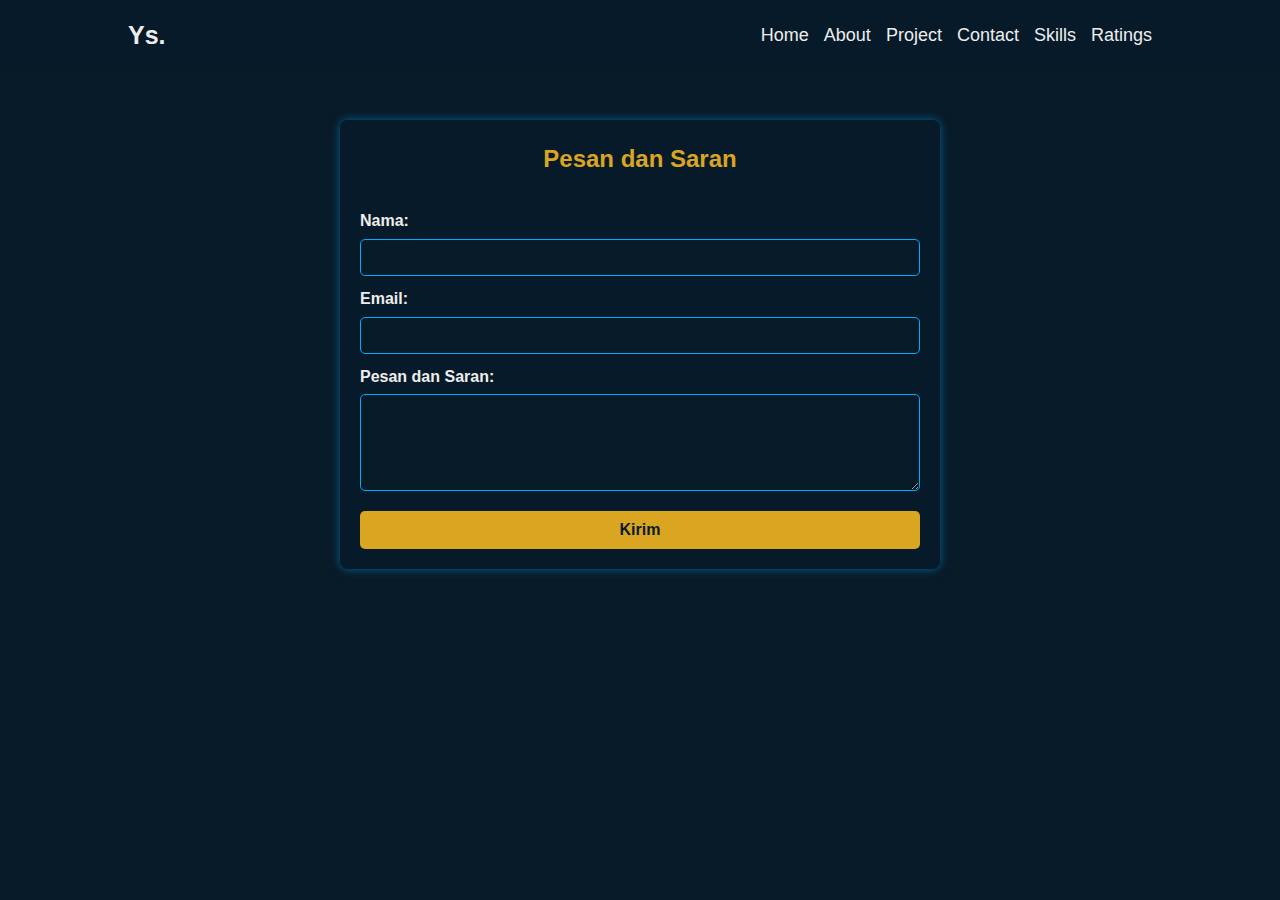
<file: colom.html>
<!DOCTYPE html>
<html lang="id">

<head>
    <meta charset="UTF-8">
    <meta name="viewport" content="width=device-width, initial-scale=1.0">
    <title>Pesan dan Saran</title>
    <link rel="stylesheet" href="colom.css">
</head>

<body>
    <header class="header">
        <a href="index.html" class="logo">Ys.</a>
        <div class="menu-toggle" id="menu-toggle">
            <i class="bx bx-menu"></i>
        </div>
        <nav class="navbar" id="navbar">
            <a href="index.html">Home</a>
            <a href="about.html">About</a>
            <a href="project.html">Project</a>
            <a href="https://wa.me/+622245870175">Contact</a>
            <a href="skills.html">Skills</a>
            <a href="colom.html">Ratings</a>
        </nav>
    </header>

    <main>
        <section class="feedback">
            <h2>Pesan dan Saran</h2>
            <form action="send_email.php" method="post">
                <label for="nama">Nama:</label>
                <input type="text" id="nama" name="nama" required>

                <label for="email">Email:</label>
                <input type="email" id="email" name="email" required>

                <label for="pesan">Pesan dan Saran:</label>
                <textarea id="pesan" name="pesan" rows="5" required></textarea>

                <button type="submit">Kirim</button>
            </form>

        </section>
    </main>
</body>

</html>
</file>
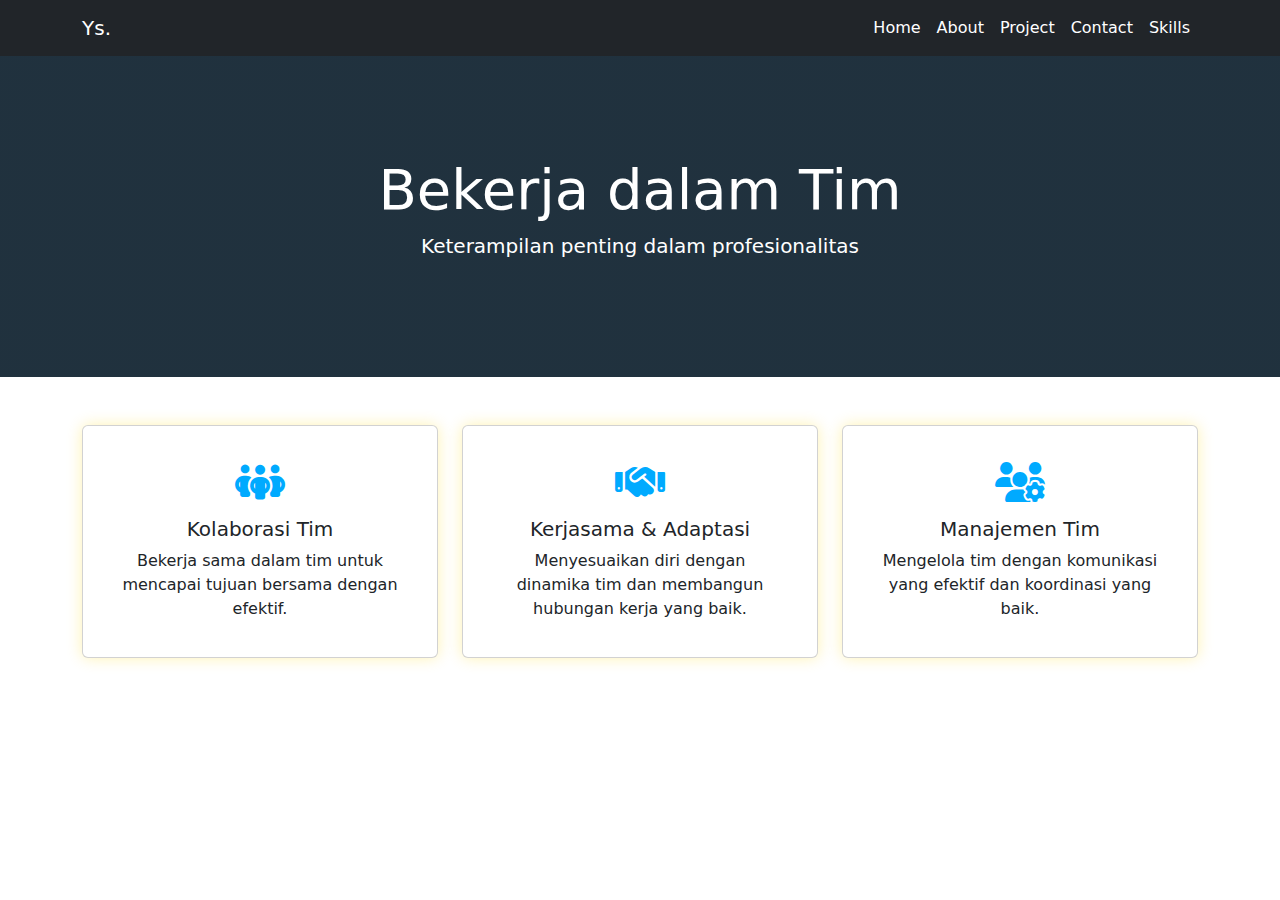
<file: kerja.html>
<!DOCTYPE html>
<html lang="id">

<head>
    <meta charset="UTF-8">
    <meta name="viewport" content="width=device-width, initial-scale=1.0">
    <title>Team Work</title>
    <link rel="stylesheet" href="kerja.css">
    <link rel="stylesheet" href="https://cdn.jsdelivr.net/npm/bootstrap@5.3.0/dist/css/bootstrap.min.css">
    <link rel="stylesheet" href="https://cdnjs.cloudflare.com/ajax/libs/font-awesome/6.4.2/css/all.min.css">
    <link rel="icon" type="image/png" href="image/faviconlogo_icon.ico">
</head>

<body>

    
    <nav class="navbar navbar-expand-lg navbar-dark bg-dark">
        <div class="container">
            <a class="navbar-brand" href="index.html">Ys.</a>
            <button class="navbar-toggler" type="button" data-bs-toggle="collapse" data-bs-target="#navbarNav">
                <span class="navbar-toggler-icon"></span>
            </button>
            <div class="collapse navbar-collapse" id="navbarNav">
                <ul class="navbar-nav ms-auto">
                    <li class="nav-item"><a class="nav-link" href="index.html">Home</a></li>
                    <li class="nav-item"><a class="nav-link" href="about.html">About</a></li>
                    <li class="nav-item"><a class="nav-link" href="project.html">Project</a></li>
                    <li class="nav-item"><a class="nav-link" href="https://wa.me/+622245870175">Contact</a></li>
                    <li class="nav-item"><a class="nav-link active" href="pro.html">Skills</a></li>
                </ul>
            </div>
        </div>
    </nav>


    <header class="hero-section">
        <div class="container text-center text-white">
            <h1 class="display-4">Bekerja dalam Tim</h1>
            <p class="lead">Keterampilan penting dalam profesionalitas</p>
        </div>
    </header>

    <section class="container my-5">
        <div class="row text-center">
            <div class="col-md-4">
                <div class="card skill-card">
                    <div class="card-body">
                        <i class="fa-solid fa-people-group skill-icon"></i>
                        <h5 class="card-title">Kolaborasi Tim</h5>
                        <p class="card-text">Bekerja sama dalam tim untuk mencapai tujuan bersama dengan efektif.</p>
                    </div>
                </div>
            </div>
            <div class="col-md-4">
                <div class="card skill-card">
                    <div class="card-body">
                        <i class="fa-solid fa-handshake skill-icon"></i>
                        <h5 class="card-title">Kerjasama & Adaptasi</h5>
                        <p class="card-text">Menyesuaikan diri dengan dinamika tim dan membangun hubungan kerja yang
                            baik.</p>
                    </div>
                </div>
            </div>
            <div class="col-md-4">
                <div class="card skill-card">
                    <div class="card-body">
                        <i class="fa-solid fa-users-gear skill-icon"></i>
                        <h5 class="card-title">Manajemen Tim</h5>
                        <p class="card-text">Mengelola tim dengan komunikasi yang efektif dan koordinasi yang baik.</p>
                    </div>
                </div>
            </div>
        </div>
    </section>


    <script src="https://cdn.jsdelivr.net/npm/bootstrap@5.3.0/dist/js/bootstrap.bundle.min.js"></script>

</body>

</html>
</file>
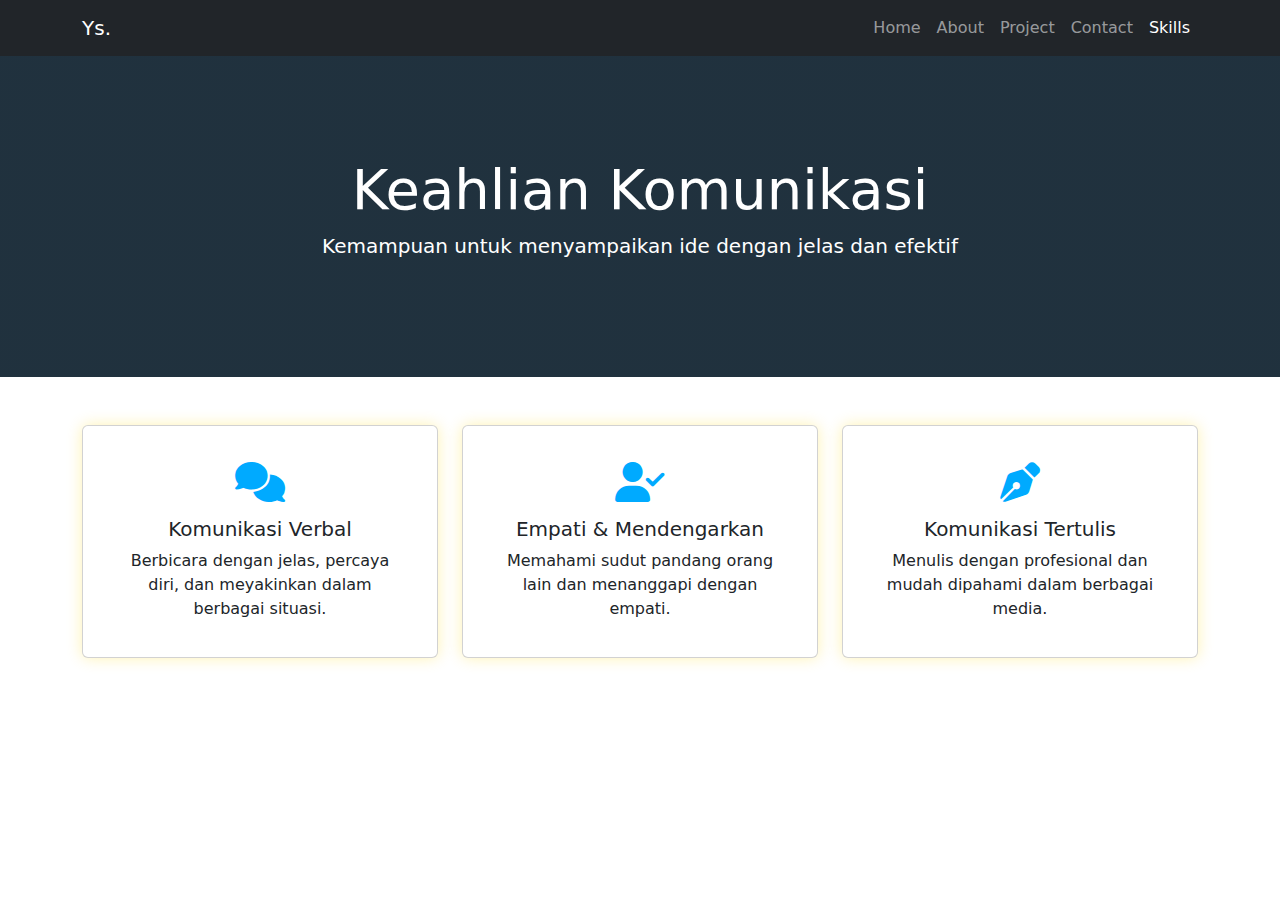
<file: kom.html>
<!DOCTYPE html>
<html lang="id">

<head>
    <meta charset="UTF-8">
    <meta name="viewport" content="width=device-width, initial-scale=1.0">
    <title>Skill Komunikasi</title>
    <link rel="stylesheet" href="kom.css">
    <link rel="stylesheet" href="https://cdn.jsdelivr.net/npm/bootstrap@5.3.0/dist/css/bootstrap.min.css">
    <link rel="stylesheet" href="https://cdnjs.cloudflare.com/ajax/libs/font-awesome/6.4.2/css/all.min.css">
    <link rel="icon" type="image/png" href="image/faviconlogo_icon.ico">
</head>

<body>

    <!-- Navbar -->
    <nav class="navbar navbar-expand-lg navbar-dark bg-dark">
        <div class="container">
            <a class="navbar-brand" href="index.html">Ys.</a>
            <button class="navbar-toggler" type="button" data-bs-toggle="collapse" data-bs-target="#navbarNav">
                <span class="navbar-toggler-icon"></span>
            </button>
            <div class="collapse navbar-collapse" id="navbarNav">
                <ul class="navbar-nav ms-auto">
                    <li class="nav-item"><a class="nav-link" href="index.html">Home</a></li>
                    <li class="nav-item"><a class="nav-link" href="about.html">About</a></li>
                    <li class="nav-item"><a class="nav-link" href="project.html">Project</a></li>
                    <li class="nav-item"><a class="nav-link" href="https://wa.me/+622245870175">Contact</a></li>
                    <li class="nav-item"><a class="nav-link active" href="#">Skills</a></li>
                </ul>
            </div>
        </div>
    </nav>


    <header class="hero-section">
        <div class="container text-center text-white">
            <h1 class="display-4">Keahlian Komunikasi</h1>
            <p class="lead">Kemampuan untuk menyampaikan ide dengan jelas dan efektif</p>
        </div>
    </header>

    <section class="container my-5">
        <div class="row text-center">
            <div class="col-md-4">
                <div class="card skill-card">
                    <div class="card-body">
                        <i class="fa-solid fa-comments skill-icon"></i>
                        <h5 class="card-title">Komunikasi Verbal</h5>
                        <p class="card-text">Berbicara dengan jelas, percaya diri, dan meyakinkan dalam berbagai
                            situasi.</p>
                    </div>
                </div>
            </div>
            <div class="col-md-4">
                <div class="card skill-card">
                    <div class="card-body">
                        <i class="fa-solid fa-user-check skill-icon"></i>
                        <h5 class="card-title">Empati & Mendengarkan</h5>
                        <p class="card-text">Memahami sudut pandang orang lain dan menanggapi dengan empati.</p>
                    </div>
                </div>
            </div>
            <div class="col-md-4">
                <div class="card skill-card">
                    <div class="card-body">
                        <i class="fa-solid fa-pen-nib skill-icon"></i>
                        <h5 class="card-title">Komunikasi Tertulis</h5>
                        <p class="card-text">Menulis dengan profesional dan mudah dipahami dalam berbagai media.</p>
                    </div>
                </div>
            </div>
        </div>
    </section>


    <script src="https://cdn.jsdelivr.net/npm/bootstrap@5.3.0/dist/js/bootstrap.bundle.min.js"></script>

</body>

</html>
</file>
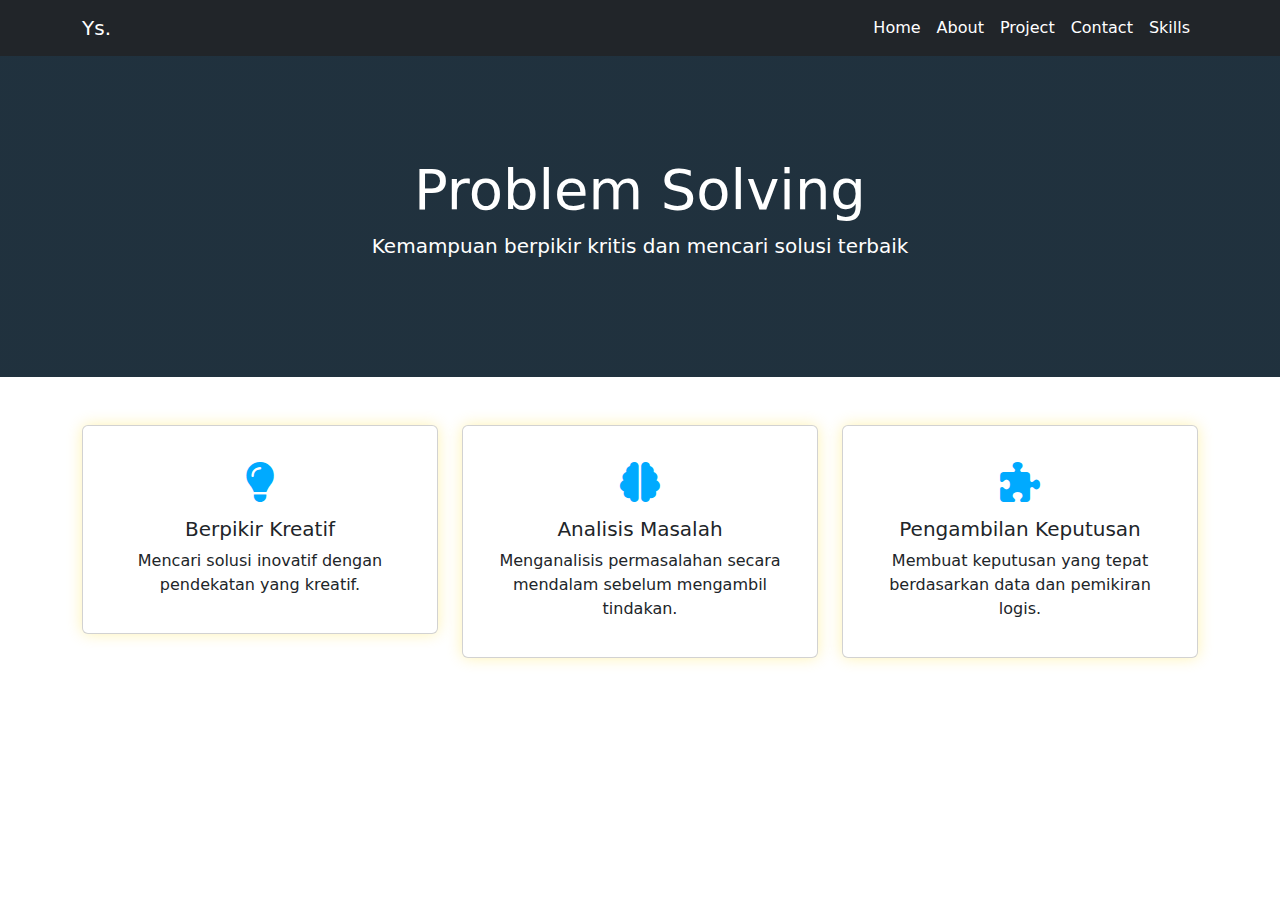
<file: manage.html>
<!DOCTYPE html>
<html lang="id">

<head>
    <meta charset="UTF-8">
    <meta name="viewport" content="width=device-width, initial-scale=1.0">
    <title>Manajemen Waktu</title>
    <link rel="stylesheet" href="kerja.css">
    <link rel="stylesheet" href="https://cdn.jsdelivr.net/npm/bootstrap@5.3.0/dist/css/bootstrap.min.css">
    <link rel="stylesheet" href="https://cdnjs.cloudflare.com/ajax/libs/font-awesome/6.4.2/css/all.min.css">
    <link rel="icon" type="image/png" href="image/faviconlogo_icon.ico">
</head>

<body>

   
    <nav class="navbar navbar-expand-lg navbar-dark bg-dark">
        <div class="container">
            <a class="navbar-brand" href="index.html">Ys.</a>
            <button class="navbar-toggler" type="button" data-bs-toggle="collapse" data-bs-target="#navbarNav">
                <span class="navbar-toggler-icon"></span>
            </button>
            <div class="collapse navbar-collapse" id="navbarNav">
                <ul class="navbar-nav ms-auto">
                    <li class="nav-item"><a class="nav-link" href="index.html">Home</a></li>
                    <li class="nav-item"><a class="nav-link" href="about.html">About</a></li>
                    <li class="nav-item"><a class="nav-link" href="project.html">Project</a></li>
                    <li class="nav-item"><a class="nav-link" href="https://wa.me/+622245870175">Contact</a></li>
                    <li class="nav-item"><a class="nav-link active" href="index.html">Skills</a></li>
                </ul>
            </div>
        </div>
    </nav>


    <header class="hero-section">
        <div class="container text-center text-white">
            <h1 class="display-4">Problem Solving</h1>
            <p class="lead">Kemampuan berpikir kritis dan mencari solusi terbaik</p>
        </div>
    </header>
    
    <section class="container my-5">
        <div class="row text-center">
            <div class="col-md-4">
                <div class="card skill-card">
                    <div class="card-body">
                        <i class="fa-solid fa-lightbulb skill-icon"></i>
                        <h5 class="card-title">Berpikir Kreatif</h5>
                        <p class="card-text">Mencari solusi inovatif dengan pendekatan yang kreatif.</p>
                    </div>
                </div>
            </div>
            <div class="col-md-4">
                <div class="card skill-card">
                    <div class="card-body">
                        <i class="fa-solid fa-brain skill-icon"></i>
                        <h5 class="card-title">Analisis Masalah</h5>
                        <p class="card-text">Menganalisis permasalahan secara mendalam sebelum mengambil tindakan.</p>
                    </div>
                </div>
            </div>
            <div class="col-md-4">
                <div class="card skill-card">
                    <div class="card-body">
                        <i class="fa-solid fa-puzzle-piece skill-icon"></i>
                        <h5 class="card-title">Pengambilan Keputusan</h5>
                        <p class="card-text">Membuat keputusan yang tepat berdasarkan data dan pemikiran logis.</p>
                    </div>
                </div>
            </div>
        </div>
    </section>
    


    <script src="https://cdn.jsdelivr.net/npm/bootstrap@5.3.0/dist/js/bootstrap.bundle.min.js"></script>

</body>

</html>
</file>
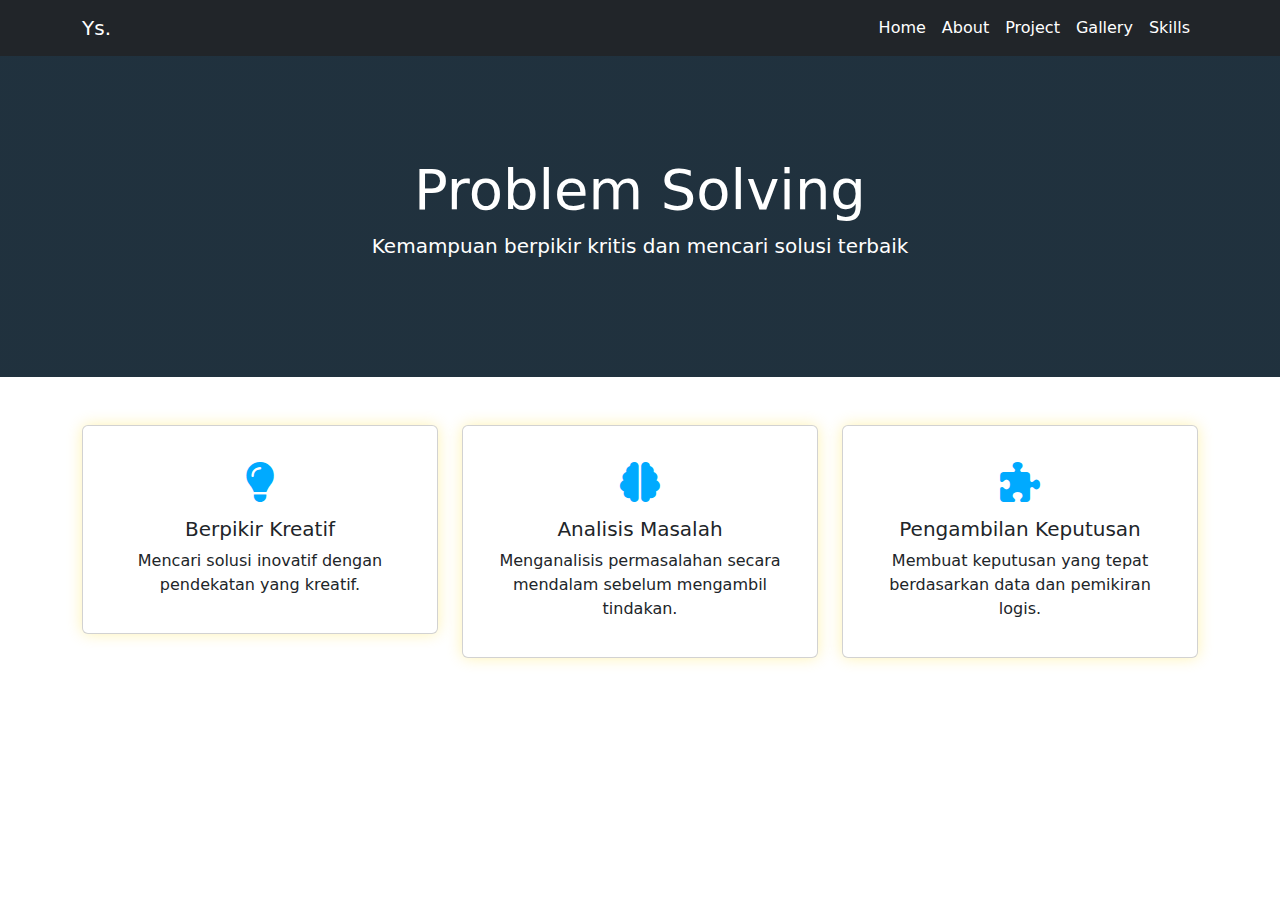
<file: pro.html>
<!DOCTYPE html>
<html lang="id">

<head>
    <meta charset="UTF-8">
    <meta name="viewport" content="width=device-width, initial-scale=1.0">
    <title>Problem Solving</title>
    <link rel="stylesheet" href="kerja.css">
    <link rel="stylesheet" href="https://cdn.jsdelivr.net/npm/bootstrap@5.3.0/dist/css/bootstrap.min.css">
    <link rel="stylesheet" href="https://cdnjs.cloudflare.com/ajax/libs/font-awesome/6.4.2/css/all.min.css">
    <link rel="icon" type="image/png" href="image/faviconlogo_icon.ico">
</head>

<body>

   
    <nav class="navbar navbar-expand-lg navbar-dark bg-dark">
        <div class="container">
            <a class="navbar-brand" href="index.html">Ys.</a>
            <button class="navbar-toggler" type="button" data-bs-toggle="collapse" data-bs-target="#navbarNav">
                <span class="navbar-toggler-icon"></span>
            </button>
            <div class="collapse navbar-collapse" id="navbarNav">
                <ul class="navbar-nav ms-auto">
                    <li class="nav-item"><a class="nav-link" href="index.html">Home</a></li>
                    <li class="nav-item"><a class="nav-link" href="about.html">About</a></li>
                    <li class="nav-item"><a class="nav-link" href="project.html">Project</a></li>
                    <li class="nav-item"><a class="nav-link" href="galleri.html">Gallery</a></li>
                    <li class="nav-item"><a class="nav-link active" href="skills.html">Skills</a></li>
                </ul>
            </div>
        </div>
    </nav>


    <header class="hero-section">
        <div class="container text-center text-white">
            <h1 class="display-4">Problem Solving</h1>
            <p class="lead">Kemampuan berpikir kritis dan mencari solusi terbaik</p>
        </div>
    </header>
    
    <section class="container my-5">
        <div class="row text-center">
            <div class="col-md-4">
                <div class="card skill-card">
                    <div class="card-body">
                        <i class="fa-solid fa-lightbulb skill-icon"></i>
                        <h5 class="card-title">Berpikir Kreatif</h5>
                        <p class="card-text">Mencari solusi inovatif dengan pendekatan yang kreatif.</p>
                    </div>
                </div>
            </div>
            <div class="col-md-4">
                <div class="card skill-card">
                    <div class="card-body">
                        <i class="fa-solid fa-brain skill-icon"></i>
                        <h5 class="card-title">Analisis Masalah</h5>
                        <p class="card-text">Menganalisis permasalahan secara mendalam sebelum mengambil tindakan.</p>
                    </div>
                </div>
            </div>
            <div class="col-md-4">
                <div class="card skill-card">
                    <div class="card-body">
                        <i class="fa-solid fa-puzzle-piece skill-icon"></i>
                        <h5 class="card-title">Pengambilan Keputusan</h5>
                        <p class="card-text">Membuat keputusan yang tepat berdasarkan data dan pemikiran logis.</p>
                    </div>
                </div>
            </div>
        </div>
    </section>
    


    <script src="https://cdn.jsdelivr.net/npm/bootstrap@5.3.0/dist/js/bootstrap.bundle.min.js"></script>

</body>

</html>
</file>
<file: colom.css>
* {
    margin: 0;
    padding: 0;
    box-sizing: border-box;
    font-family: 'Gill Sans', 'Gill Sans MT', Calibri, 'Trebuchet MS', sans-serif;
}

body {
    background: #081b29;
    color: #ededed;
    line-height: 1.6;
    overflow-x: hidden;
}

.header {
    display: flex;
    justify-content: space-between;
    align-items: center;
    padding: 15px 10%;
    background: rgba(8, 27, 41, 0.9);
    color: white;
    position: relative;
}

.logo {
    font-size: 25px;
    font-weight: bold;
    text-decoration: none;
    color: #ededed;
}

.navbar {
    display: flex;
    align-items: center;
    gap: 15px;
}

.navbar a {
    color: #ededed;
    text-decoration: none;
    font-size: 18px;
    position: relative;
    transition: color 0.3s ease-in-out;
}

.navbar a::after {
    content: "";
    position: absolute;
    left: 0;
    bottom: -5px;
    width: 100%;
    height: 2px;
    background-color: #00aaff;
    transform: scaleX(0);
    transition: transform 0.3s ease-in-out;
}

.navbar a:hover::after,
.navbar a.active::after {
    transform: scaleX(1);
}

.menu-toggle {
    display: none;
    font-size: 24px;
    background: none;
    border: none;
    color: #ededed;
    cursor: pointer;
}

@media (max-width: 768px) {
    .header {
        flex-direction: row;
        justify-content: space-between;
        padding: 15px 5%;
    }
    
    .menu-toggle {
        display: block;
    }
    
    .navbar {
        display: flex;
        flex-direction: column;
        position: absolute;
        top: 60px;
        right: 5%;
        background: rgba(8, 27, 41, 0.95);
        padding: 10px;
        border-radius: 8px;
        box-shadow: 0 0 10px rgba(0, 170, 255, 0.5);
        visibility: hidden;
        opacity: 0;
        transform: translateY(-10px);
        transition: opacity 0.3s ease-in-out, transform 0.3s ease-in-out, visibility 0.3s;
    }
    
    .navbar.active {
        visibility: visible;
        opacity: 1;
        transform: translateY(0);
    }
    
    .navbar a {
        margin: 10px 0;
        font-size: 16px;
        text-align: center;
    }
} 

.feedback {
    max-width: 600px;
    margin: 50px auto;
    padding: 20px;
    background: rgba(8, 27, 41, 0.9);
    border-radius: 8px;
    box-shadow: 0 0 10px rgba(0, 170, 255, 0.5);
}

.feedback h2 {
    text-align: center;
    margin-bottom: 20px;
    color: goldenrod;
}

form {
    display: flex;
    flex-direction: column;
}

label {
    font-weight: bold;
    margin-top: 10px;
    color: #ededed;
}

input, textarea {
    width: 100%;
    padding: 10px;
    margin-top: 5px;
    border: 1px solid #00aaff;
    border-radius: 5px;
    background: #081b29;
    color: #ededed;
}

button {
    margin-top: 20px;
    padding: 10px;
    background: goldenrod;
    color: #081b29;
    border: none;
    cursor: pointer;
    border-radius: 5px;
    font-size: 16px;
    font-weight: bold;
    transition: background 0.3s ease-in-out;
}

button:hover {
    background-color: orange;
}
</file>
<file: kerja.css>
.hero-section {
    background: linear-gradient(rgba(8, 27, 41, 0.9), rgba(8, 27, 41, 0.9)), url('https://source.unsplash.com/1600x600/?communication');
    background-size: cover;
    background-position: center;
    padding: 100px 0;
    text-align: center;
    color: #081b29;
}

.navbar {
    background: #081b29 !important;
}

.navbar .nav-link {
    color: #ffff !important;
}

.navbar .nav-link:hover {
    color: #00aaff!important;
}

.skill-card {
    background: #112a38;
    border: 2px solid goldenrod;
    border-radius: 10px;
    padding: 20px;
    transition: transform 0.3s ease-in-out, box-shadow 0.3s ease-in-out;
    color: #081b29;
    box-shadow: 0 0 15px rgba(255, 215, 0, 0.3);
}

.skill-card:hover {
    transform: translateY(-5px);
    box-shadow: 0 4px 15px rgba(0, 170, 255, 0.5);
}

.skill-icon {
    font-size: 40px;
    color: #00aaff;
    margin-bottom: 15px;
    transition: color 0.3s ease-in-out;
}

.skill-icon:hover {
    color: goldenrod;
}
</file>
<file: kom.css>
/* Styling Hero Section */
.hero-section {
    background: linear-gradient(rgba(8, 27, 41, 0.9), rgba(8, 27, 41, 0.9)), url('https://source.unsplash.com/1600x600/?communication');
    background-size: cover;
    background-position: center;
    padding: 100px 0;
    text-align: center;
    color: #081b29;
}

/* Navbar */
.navbar {
    background: #081b29 !important;
}

/* Skill Cards */
.skill-card {
    background: #112a38;
    border: 2px solid goldenrod;
    border-radius: 10px;
    padding: 20px;
    transition: transform 0.3s ease-in-out, box-shadow 0.3s ease-in-out;
    color: #081b29;
    box-shadow: 0 0 15px rgba(255, 215, 0, 0.3);
}

.skill-card:hover {
    transform: translateY(-5px);
    box-shadow: 0 4px 15px rgba(0, 170, 255, 0.5);
}

/* Skill Icons */
.skill-icon {
    font-size: 40px;
    color: #00aaff;
    margin-bottom: 15px;
    transition: color 0.3s ease-in-out;
}

.skill-icon:hover {
    color: goldenrod;
}
</file>
